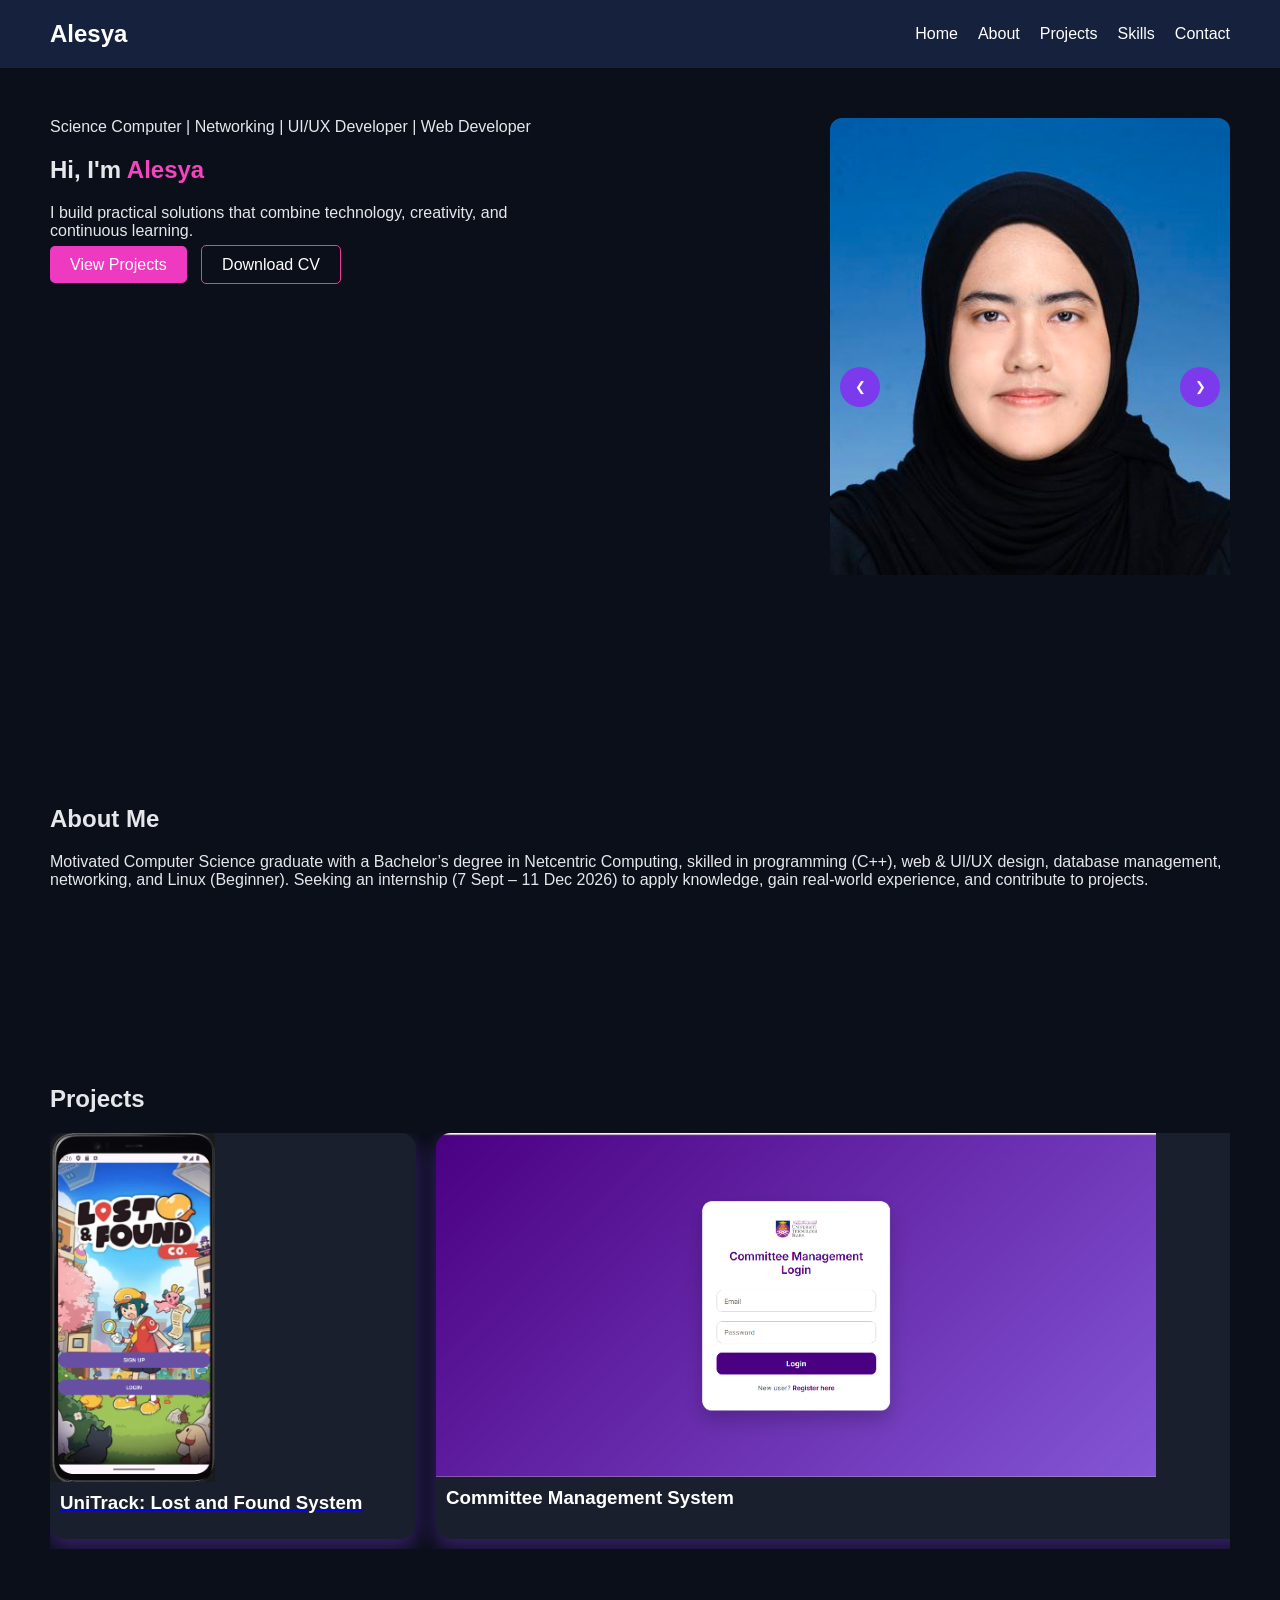
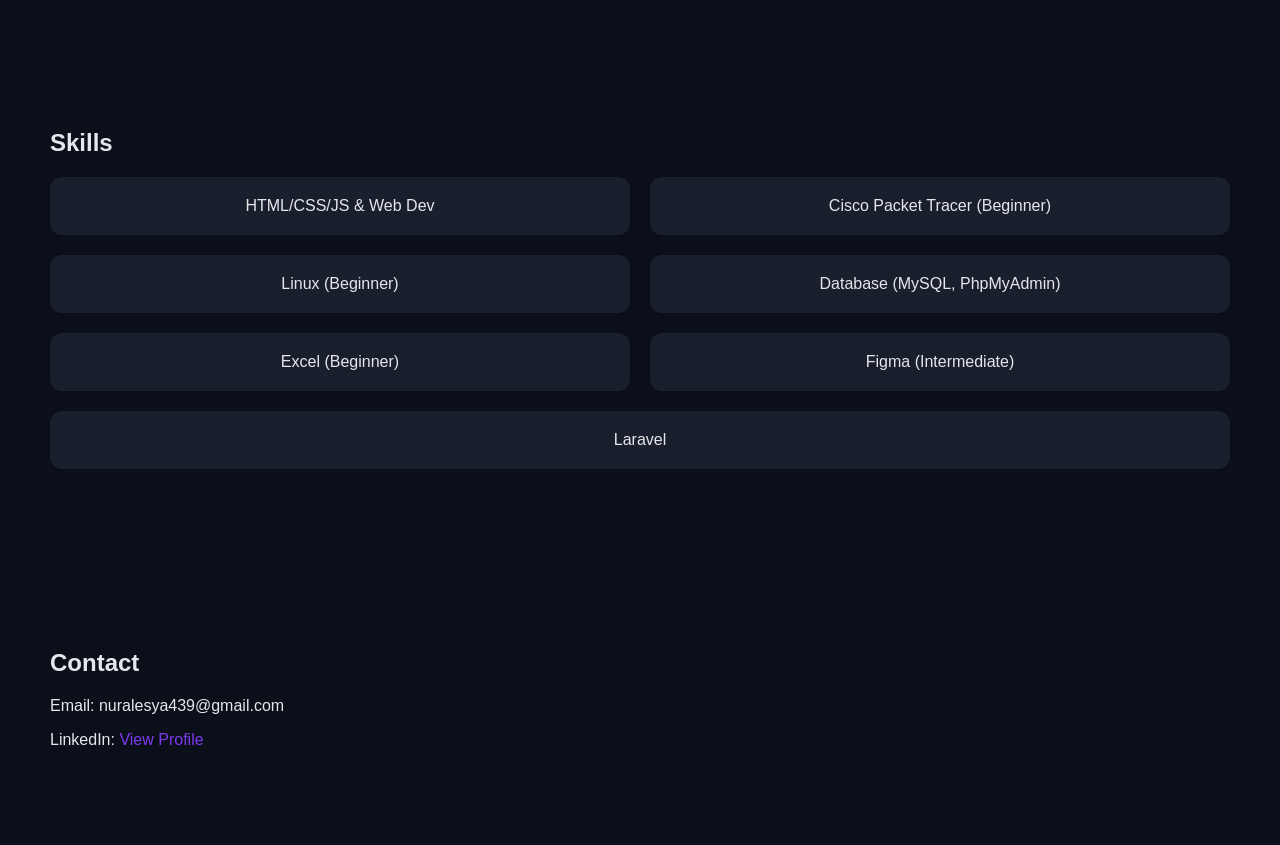
<file: index.html>
<!DOCTYPE html>
<html lang="en">
<head>
<meta charset="UTF-8">
<meta name="viewport" content="width=device-width, initial-scale=1.0">
<title>Alesya | Portfolio</title>
<link rel="stylesheet" href="assets/css/style.css">
</head>
<body>

<header>
  <div class="header-container">
    <div class="logo">Alesya</div>
    <nav class="nav-links">
      <a href="#home">Home</a>
      <a href="#about">About</a>
      <a href="#projects">Projects</a>
      <a href="#skills">Skills</a>
      <a href="#contact">Contact</a>
    </nav>
  </div>
</header>

<section class="hero">
  <div class="hero-text">
    <span> Science Computer | Networking | UI/UX Developer | Web Developer  </span>
    <h1>Hi, I'm <span>Alesya</span></h1>
    <p>I build practical solutions that combine technology, creativity, and continuous learning.</p>
    <a href="#projects" class="btn">View Projects</a>
    <a href="assets/images/Resume_Alesya.pdf" class="btn-outline">Download CV</a>
  </div>

  <div class="carousel-container">
  <button class="carousel-btn prev">&#10094;</button>
  <div class="carousel">
    <div class="card active"><img src="assets/images/alesya2.jpg" alt=""></div>
    <div class="card"><img src="assets/images/alesya3.jpg" alt=""></div>
    <div class="card"><img src="assets/images/alesya4.jpg" alt=""></div>
    <div class="card"><img src="assets/images/alesya5.jpg" alt=""></div>
  </div>
  <button class="carousel-btn next">&#10095;</button>
</div>
</section>

<section id="about">
  <h2>About Me</h2>
  <p>Motivated Computer Science graduate with a Bachelor’s degree in Netcentric Computing, skilled in programming (C++), web & UI/UX design, database management, networking, and Linux (Beginner). Seeking an internship (7 Sept – 11 Dec 2026) to apply knowledge, gain real-world experience, and contribute to projects.</p>
</section>

<section id="projects">
  <h2>Projects</h2>
  <div class="project-cards">

    <div class="project">
      <a href="project1.html">
        <img src="assets/images/project1.png" alt="Project 1">
        <h3>UniTrack: Lost and Found System</h3>
      </a>
    </div>

    <div class="project">
      <a href="project2.html">
        <img src="assets/images/fyp_login.png" alt="Project 2">
        <h3>Committee Management System</h3>
      </a>
    </div>

  <div class="project">
      <a href="project3.html">
        <img src="assets/images/project3_signup.png" alt="Project 3">
        <h3>Event Management System</h3>
      </a>
    </div>



  </div>
</section>

<section id="skills">
  <h2>Skills</h2>
  <div class="skills-grid">
    <div class="skill">HTML/CSS/JS & Web Dev</div>
    <div class="skill">Cisco Packet Tracer (Beginner)</div>
    <div class="skill">Linux (Beginner)</div>
    <div class="skill">Database (MySQL, PhpMyAdmin)</div>
    <div class="skill">Excel (Beginner)</div>
    <div class="skill">Figma (Intermediate)</div>
    <div class="skill">Laravel</div>
  </div>
</section>

<section id="contact">
  <h2>Contact</h2>
  <p>Email: nuralesya439@gmail.com</p>
  <p>LinkedIn: <a href="https://www.linkedin.com/in/nur-alesya-adriana-22b776216?utm_source=share_via&utm_content=profile&utm_medium=member_ios">View Profile</a></p>
</section>

<script src="assets/js/script.js"></script>
</body>
</html>
</file>
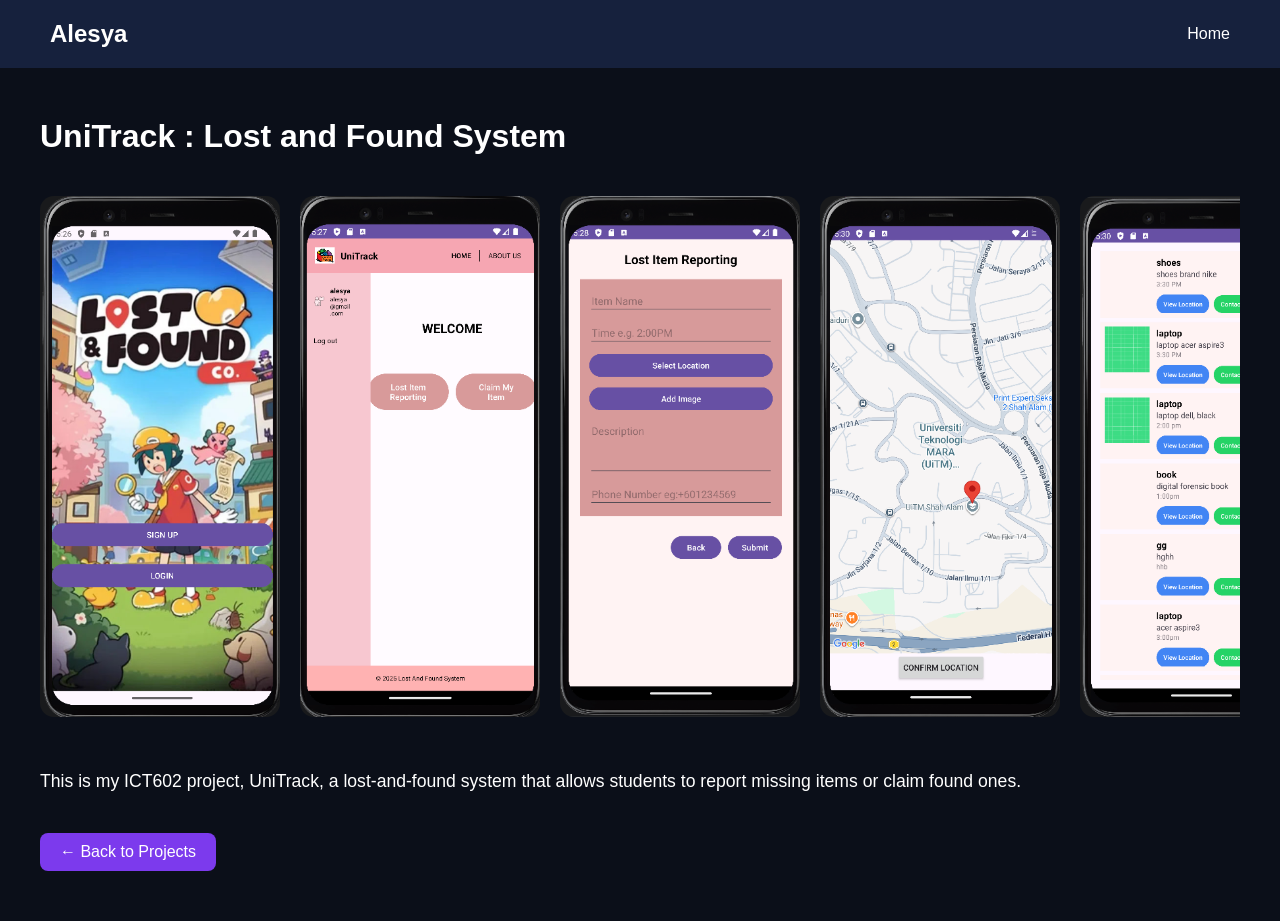
<file: project1.html>
<!DOCTYPE html>
<html lang="en">
<head>
<meta charset="UTF-8">
<meta name="viewport" content="width=device-width, initial-scale=1.0">
<title>UniTrack : Lost and Found System</title>
<link rel="stylesheet" href="assets/css/style.css">
<style>
/* Override / Add project-detail styles */
.project-detail {
  max-width: 1200px;
  margin: 50px auto;
  color: #fff;
  padding: 0 20px;
}

/* Horizontal scroll container */
.project-images {
  display: flex;
  gap: 20px;
  overflow-x: auto;
  padding-bottom: 10px;
  scroll-behavior: smooth;
}

.project-images img {
  min-width: 200px;
  border-radius: 15px;
  height: auto;
  flex-shrink: 0;
  width: 20%;          /* reduce width */
  max-width: 400px;    /* optional max width */
  height: auto;        /* maintain aspect ratio */
  border-radius: 14px;
  margin: 20px 0;
  gap:20px;
}

/* Project text */
.project-detail p {
  margin-top: 20px;
  font-size: 1.1rem;
  line-height: 1.6;
}

/* Back button */
.back-btn {
  display: inline-block;
  margin-top: 20px;
  padding: 10px 20px;
  background-color: #7c3aed;
  color: #fff;
  text-decoration: none;
  border-radius: 8px;
  transition: background 0.3s ease;
}

.back-btn:hover {
  background-color: #ed5fd8;
}
</style>
</head>
<body>

<header>
  <div class="header-container">
    <div class="logo">Alesya</div>
    <nav class="nav-links">
      <a href="index.html#home">Home</a>
    </nav>
  </div>
</header>

<main class="project-detail">
  <h1>UniTrack : Lost and Found System</h1>
  
  <!-- Horizontal scroll container -->
  <div class="project-images">
    <img src="assets/images/project1.png" alt="UniTrack screenshot 1">
    <img src="assets/images/project1(1).png" alt="UniTrack screenshot 2">
    <img src="assets/images/project1(2).png" alt="UniTrack screenshot 3">
    <img src="assets/images/project1(3).png" alt="UniTrack screenshot 4">
    <img src="assets/images/project1(4).png" alt="UniTrack screenshot 5">
  </div>

  <p>This is my ICT602 project, UniTrack, a lost-and-found system that allows students to report missing items or claim found ones.</p>
  
  <a href="index.html#projects" class="back-btn">← Back to Projects</a>
</main>

</body>
</html>
</file>
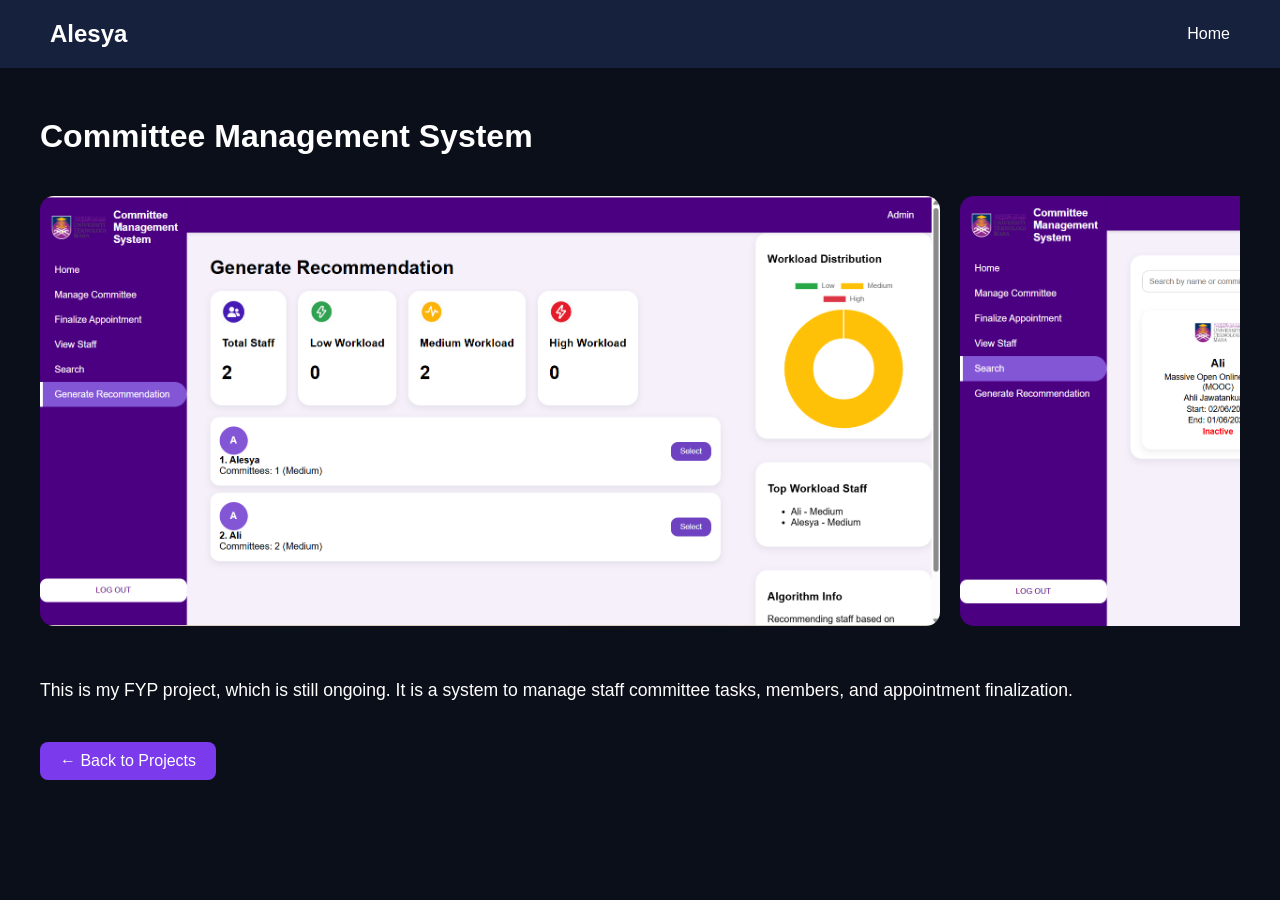
<file: project2.html>
<!DOCTYPE html>
<html lang="en">
<head>
<meta charset="UTF-8">
<meta name="viewport" content="width=device-width, initial-scale=1.0">
<title>Smart Committee Management</title>
<link rel="stylesheet" href="assets/css/style.css">
<style>
/* Project Detail Styles */
.project-detail {
  max-width: 1200px;
  margin: 50px auto;
  color: #fff;
  padding: 0 20px;
}

/* Horizontal scroll container for images */
.project-images {
  display: flex;
  gap: 20px;
  overflow-x: auto;
  padding-bottom: 10px;
  scroll-behavior: smooth;
}

.project-images img {
  min-width: 900px;
  flex-shrink: 0;
  border-radius: 15px;
  height: auto;
  width: 90%;          /* reduce width */
  max-width: 400px;    /* optional max width */
  height: auto;        /* maintain aspect ratio */
  border-radius: 14px;
  margin: 20px 0;
  gap:20px;
}

/* Project description */
.project-detail p {
  margin-top: 20px;
  font-size: 1.1rem;
  line-height: 1.6;
}

/* Back button */
.back-btn {
  display: inline-block;
  margin-top: 20px;
  padding: 10px 20px;
  background-color: #7c3aed;
  color: #fff;
  text-decoration: none;
  border-radius: 8px;
  transition: background 0.3s ease;
}

.back-btn:hover {
  background-color: #ed5fd8;
}
</style>
</head>
<body>

<header>
  <div class="header-container">
    <div class="logo">Alesya</div>
    <nav class="nav-links">
      <a href="index.html#home">Home</a>
    </nav>
  </div>
</header>

<main class="project-detail">
  <h1>Committee Management System</h1>
  
  <!-- Horizontal scroll for images -->
  <div class="project-images">
    <img src="assets/images/fyp1.png" alt="Smart Committee Screenshot 1">
    <img src="assets/images/fyp2.png" alt="Smart Committee Screenshot 2">
  </div>

  <p>This is my FYP project, which is still ongoing. It is a system to manage staff committee tasks, members, and appointment finalization.</p>

  <!-- Back button -->
  <a href="index.html#projects" class="back-btn">← Back to Projects</a>
</main>

</body>
</html>
</file>
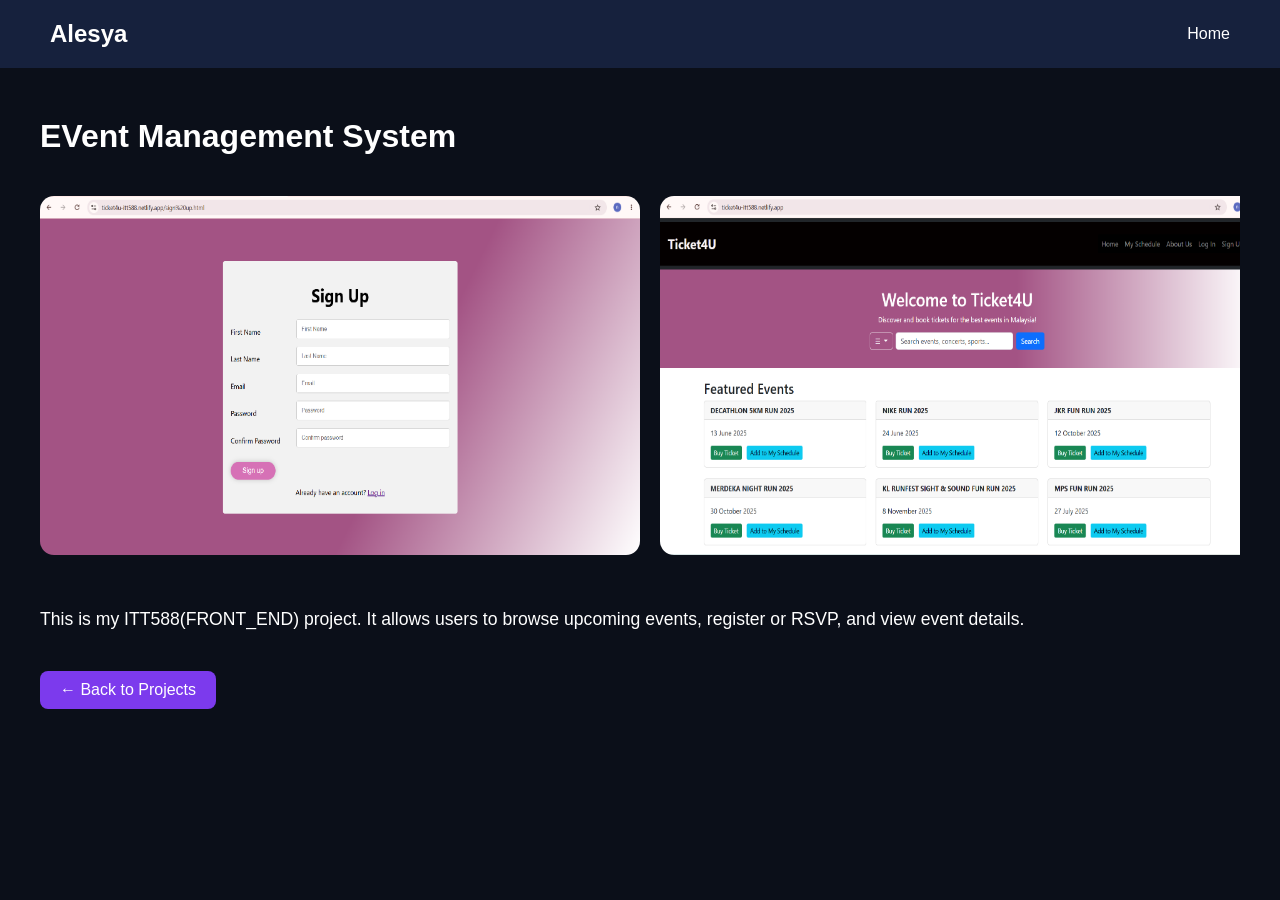
<file: project3.html>
<!DOCTYPE html>
<html lang="en">
<head>
<meta charset="UTF-8">
<meta name="viewport" content="width=device-width, initial-scale=1.0">
<title>UniTrack : Lost and Found System</title>
<link rel="stylesheet" href="assets/css/style.css">
<style>
/* Override / Add project-detail styles */
.project-detail {
  max-width: 1200px;
  margin: 50px auto;
  color: #fff;
  padding: 0 20px;
}

/* Horizontal scroll container */
.project-images {
  display: flex;
  gap: 20px;
  overflow-x: auto;
  padding-bottom: 10px;
  scroll-behavior: smooth;
}

.project-images img {
  min-width: 600px;
  border-radius: 15px;
  height: auto;
  flex-shrink: 0;
  width: 20%;          /* reduce width */
  max-width: 1000px;    /* optional max width */
  height: auto;        /* maintain aspect ratio */
  border-radius: 14px;
  margin: 20px 0;
  gap:20px;
}

/* Project text */
.project-detail p {
  margin-top: 20px;
  font-size: 1.1rem;
  line-height: 1.6;
}

/* Back button */
.back-btn {
  display: inline-block;
  margin-top: 20px;
  padding: 10px 20px;
  background-color: #7c3aed;
  color: #fff;
  text-decoration: none;
  border-radius: 8px;
  transition: background 0.3s ease;
}

.back-btn:hover {
  background-color: #ed5fd8;
}
</style>
</head>
<body>

<header>
  <div class="header-container">
    <div class="logo">Alesya</div>
    <nav class="nav-links">
      <a href="index.html#home">Home</a>
    </nav>
  </div>
</header>

<main class="project-detail">
  <h1>EVent Management System</h1>
  
  <!-- Horizontal scroll container -->
  <div class="project-images">
    <img src="assets/images/project3_signup.png" alt="screenshot 1">
    <img src="assets/images/project3.png" alt="screenshot 2">
    <img src="assets/images/project3(1).png" alt=" screenshot 3">
    <img src="assets/images/project3(2).png" alt="screenshot 4">
    <img src="assets/images/project3(3).png" alt="screenshot 5">
    <img src="assets/images/project3(4).png" alt="screenshot 6">
    <img src="assets/images/project3(5).png" alt="screenshot 7">
    <img src="assets/images/project3(6).png" alt="screenshot 8">
    <img src="assets/images/project3(7).png" alt="screenshot 9">
  </div>

  <p>This is my ITT588(FRONT_END) project. It allows users to browse upcoming events, register or RSVP, and view event details. </p>
  
  <a href="index.html#projects" class="back-btn">← Back to Projects</a>
</main>

</body>
</html>
</file>
<file: assets/css/style.css>
/* =========================
   GENERAL
========================= */
body {
  margin: 0;
  font-family: 'Poppins', sans-serif;
  background: #0b0f19;
  color: #e5e7eb;
}

html {
  scroll-behavior: smooth;
}

/* =========================
   HEADER
========================= */
.header-container {
  display: flex;
  justify-content: space-between;
  align-items: center;
  padding: 20px 50px;
  background: #16213d;
  position: sticky;
  top: 0;
  z-index: 100;
}

.logo {
  font-size: 1.5rem;
  font-weight: bold;
  color: white;
}

.nav-links {
  display: flex;
  gap: 20px;
}

.nav-links a {
  text-decoration: none;
  color: white;
  font-weight: 500;
  transition: color 0.3s;
}

.nav-links a:hover {
  color: #ed3acc;
}

/* =========================
   HERO
========================= */
.hero {
  display: flex;
  justify-content: space-between;
  padding: 50px;
}

.hero-text {
  flex: 1;
  max-width: 45%;
}

.hero-text h1 span {
  color: #f445bf;
}

/* Buttons */
.btn {
  background: #ed3ac0;
  color: white;
  padding: 10px 20px;
  margin-right: 10px;
  border-radius: 5px;
  text-decoration: none;
}

.btn-outline {
  border: 1px solid #ed3a96;
  padding: 10px 20px;
  border-radius: 5px;
  color: white;
  text-decoration: none;
}

/* =========================
   CAROUSEL
========================= */
.carousel-container {
  position: relative;
  width: 400px;
  overflow: hidden;
}

.carousel {
  display: flex;
  transition: transform 0.5s ease-in-out;
}

.card {
  min-width: 100%;
  border-radius: 12px;
  overflow: hidden;
}

.card img {
  width: 100%;
  height: auto;
}

.carousel-btn {
  position: absolute;
  top: 50%;
  transform: translateY(-50%);
  background: #7c3aed;
  border: none;
  color: white;
  width: 40px;
  height: 40px;
  border-radius: 50%;
  cursor: pointer;
  z-index: 10;
}

.carousel-btn.prev { left: 10px; }
.carousel-btn.next { right: 10px; }

/* =========================
   SECTIONS ANIMATION
========================= */
section {
  padding: 80px 50px;
  max-width: 1200px;
  margin: 0 auto;

  opacity: 0;
  transform: translateY(50px);
  transition: opacity 1s ease, transform 1s ease;
}

section.visible {
  opacity: 1;
  transform: translateY(0);
}

/* =========================
   PROJECTS (HORIZONTAL SCROLL)
========================= */
.project-cards {
  display: flex;
  overflow-x: auto;
  gap: 20px;
  scroll-behavior: smooth;
  padding-bottom: 10px;
  scroll-snap-type: x mandatory;
  -webkit-overflow-scrolling: touch;
}

.project-cards .project {
  scroll-snap-align: start; /* snap each project card */
}

.project-cards::-webkit-scrollbar {
  height: 6px;
}

.project-cards::-webkit-scrollbar-thumb {
  background: #7c3aed;
  border-radius: 10px;
}

.project {
  min-width: 300px;
  max-width: 1600px;
  flex: 0 0 auto;
  background-color: #1a1f2e;
  border-radius: 15px;
  overflow: hidden;
  box-shadow: 0 8px 20px rgba(124, 58, 237, 0.4);
  transition: transform 0.3s ease;
  cursor: pointer;
}

.project:hover {
  transform: translateY(-8px);
}

.project img {
  width: 45%;
  height: auto;
  display: block;
}

.project h3 {
  margin: 10px;
  color: white;
}

.project p {
  margin: 0 10px 15px;
  font-size: 0.9rem;
  color: #ccc;
}

/* =========================
   SKILLS
========================= */
.skills-grid {
  display: flex;
  flex-wrap: wrap;
  gap: 20px;
}

.skill {
  flex: 1 1 calc(33% - 20px);
  background-color: #1a1f2e;
  padding: 20px;
  text-align: center;
  border-radius: 12px;
}

/* =========================
   CONTACT
========================= */
#contact a {
  color: #7c3aed;
  text-decoration: none;
}

#contact a:hover {
  color: #06b6d4;
}

/* =========================
   MOBILE FIX (IMPORTANT)
========================= */
@media screen and (max-width: 768px) {

  /* HEADER FIX */
  .header-container {
    flex-direction: column;
    align-items: flex-start;
    padding: 15px 20px;
    gap: 10px;
  }

  .nav-links {
    display: flex;
    flex-wrap: wrap;
    gap: 10px;
  }

  /* HERO FIX */
  .hero {
    flex-direction: column;
    padding: 20px;
    gap: 20px;
  }

  .hero-text {
    max-width: 100%;
  }

  .carousel-container {
    width: 100%;
  }

  .card img {
    width: 70%;
    height: auto;
  }

  /* PROJECT SECTION FIX */
  .project img {
    width: 30% !important;
    height: auto;
  }

  .project-cards {
    overflow-x: auto;
    gap: 15px;
  }

  .project {
    min-width: 85%;
  }

  /* TEXT FIX */
  h1 {
    font-size: 1.8rem;
  }

  p {
    font-size: 0.95rem;
  }
}
</file>
